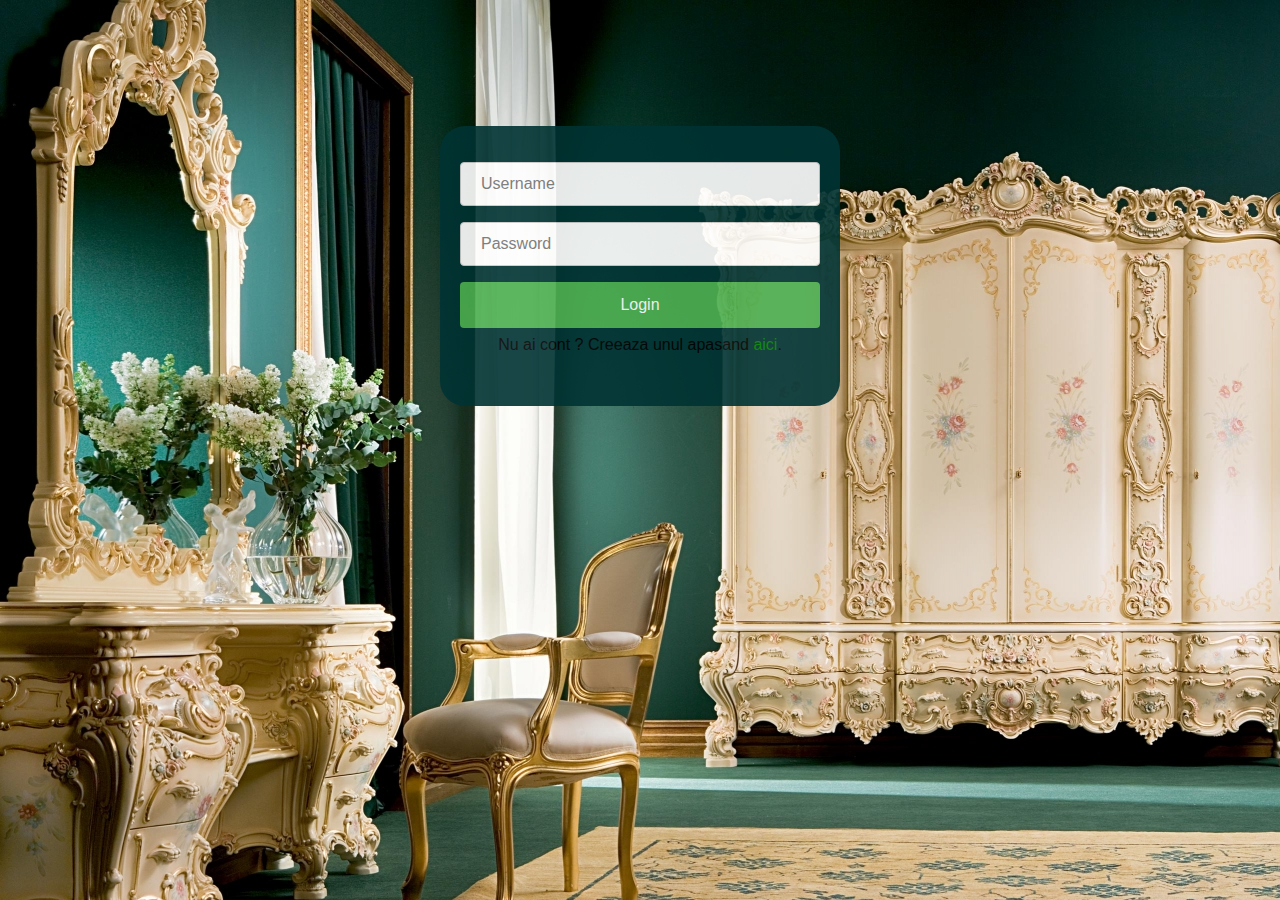
<file: index.html>
<html>
<head>
<link rel="icon" type="image/png" href="image/login.png">
<link rel="stylesheet" type="text/css" href="css/login.css">
<title>Login</title>
</head>
<body>
<div class="log_win">
<form action="/DulApp/Login.php" method="post">
		<input type="text" name="username" placeholder="Username" required><br>
		<input type="password" name="password" placeholder="Password"  required pattern="(?=.*\d).{7,}"
		 title="Must contain at least one number and at least 7 or more characters"><br>
		<input type="submit" value="Login">
		<p>Nu ai cont ? Creeaza unul apasand <a href="Singup.html">aici</a>.</p>
</form>
</div>
</body>
</html>
</file>
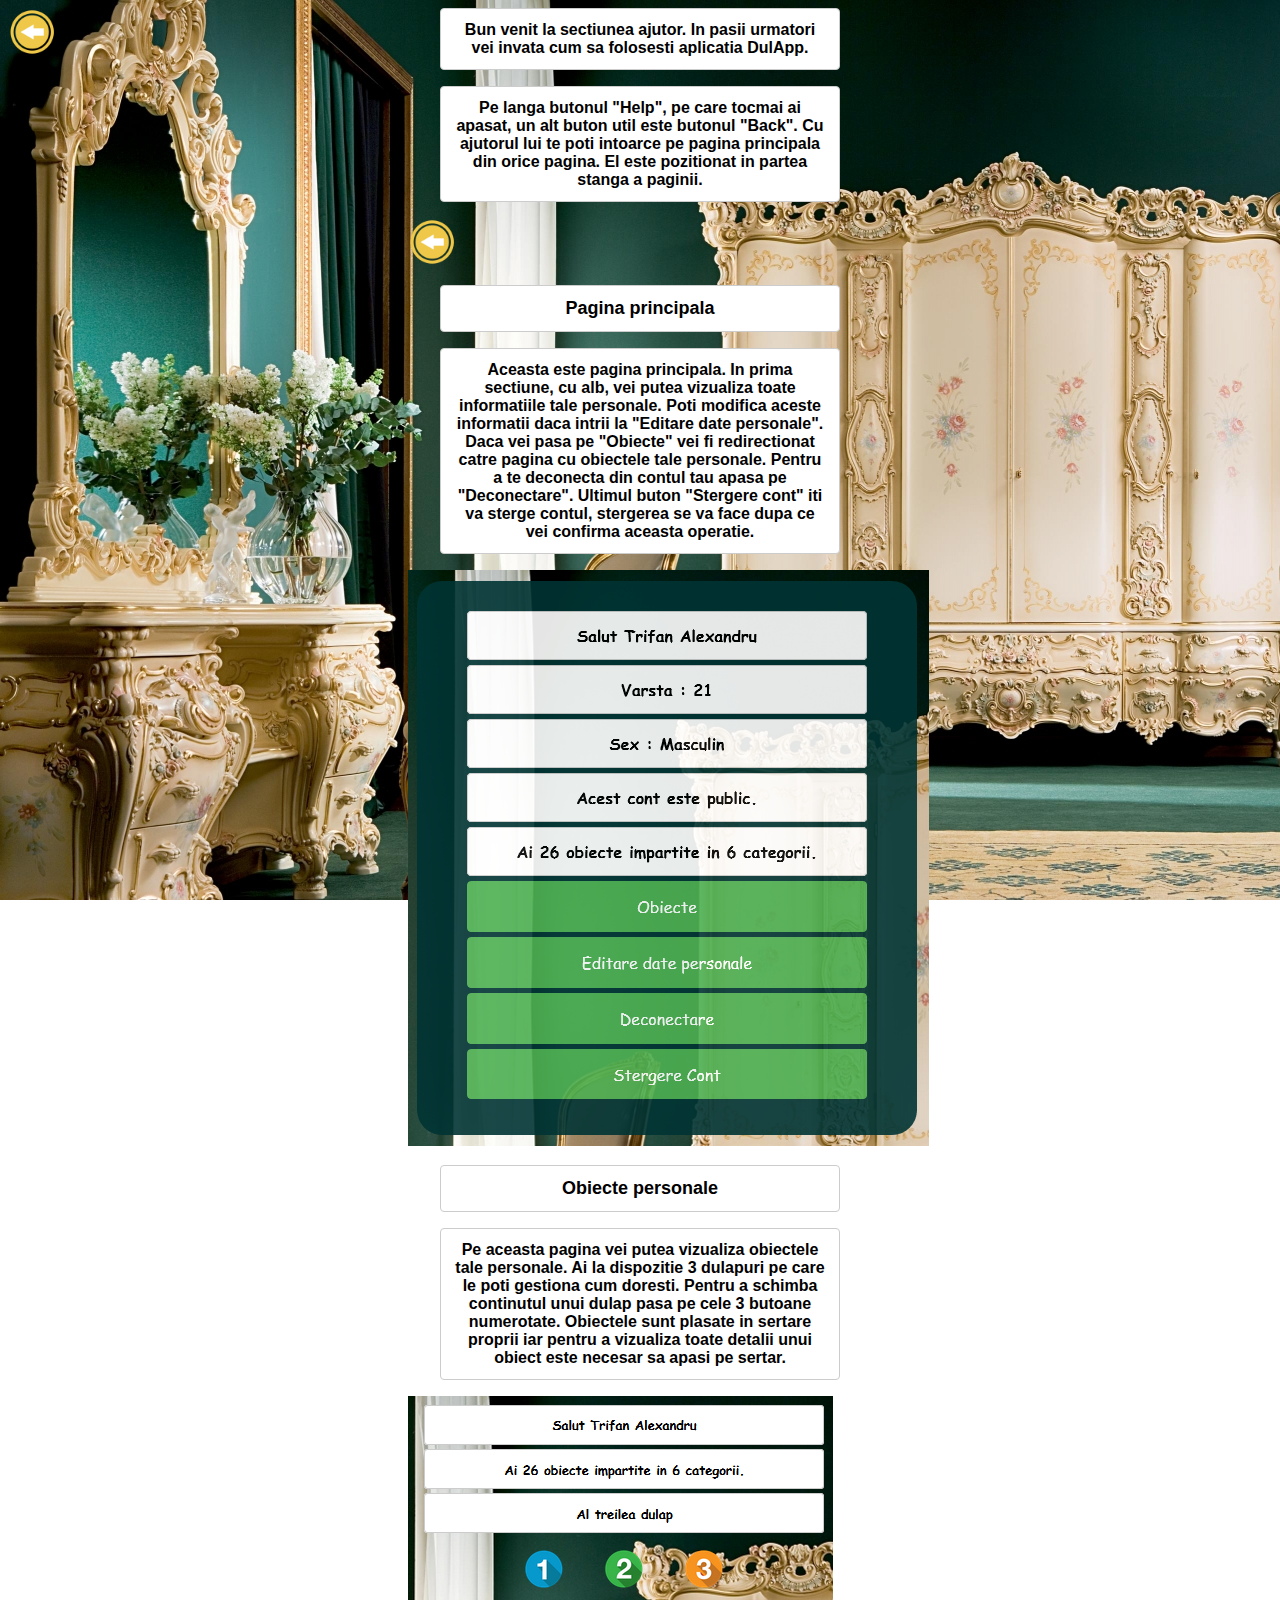
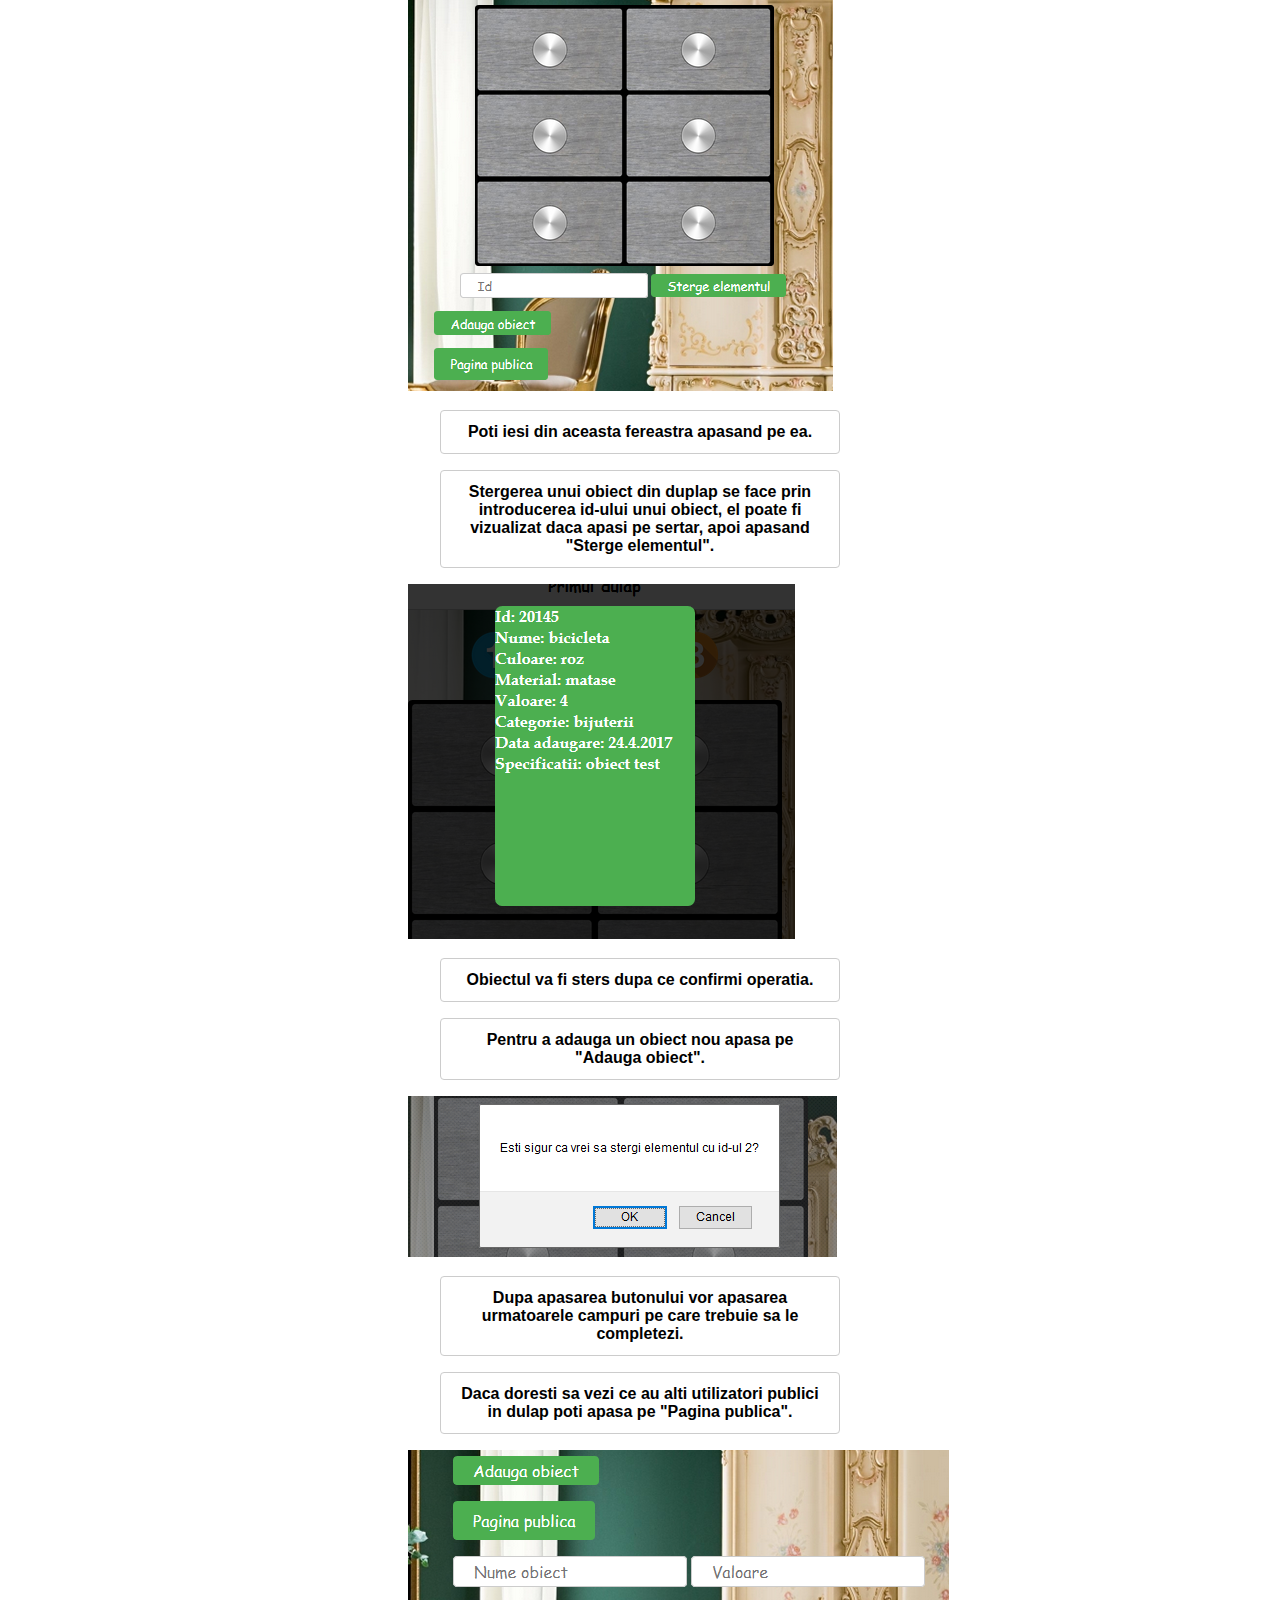
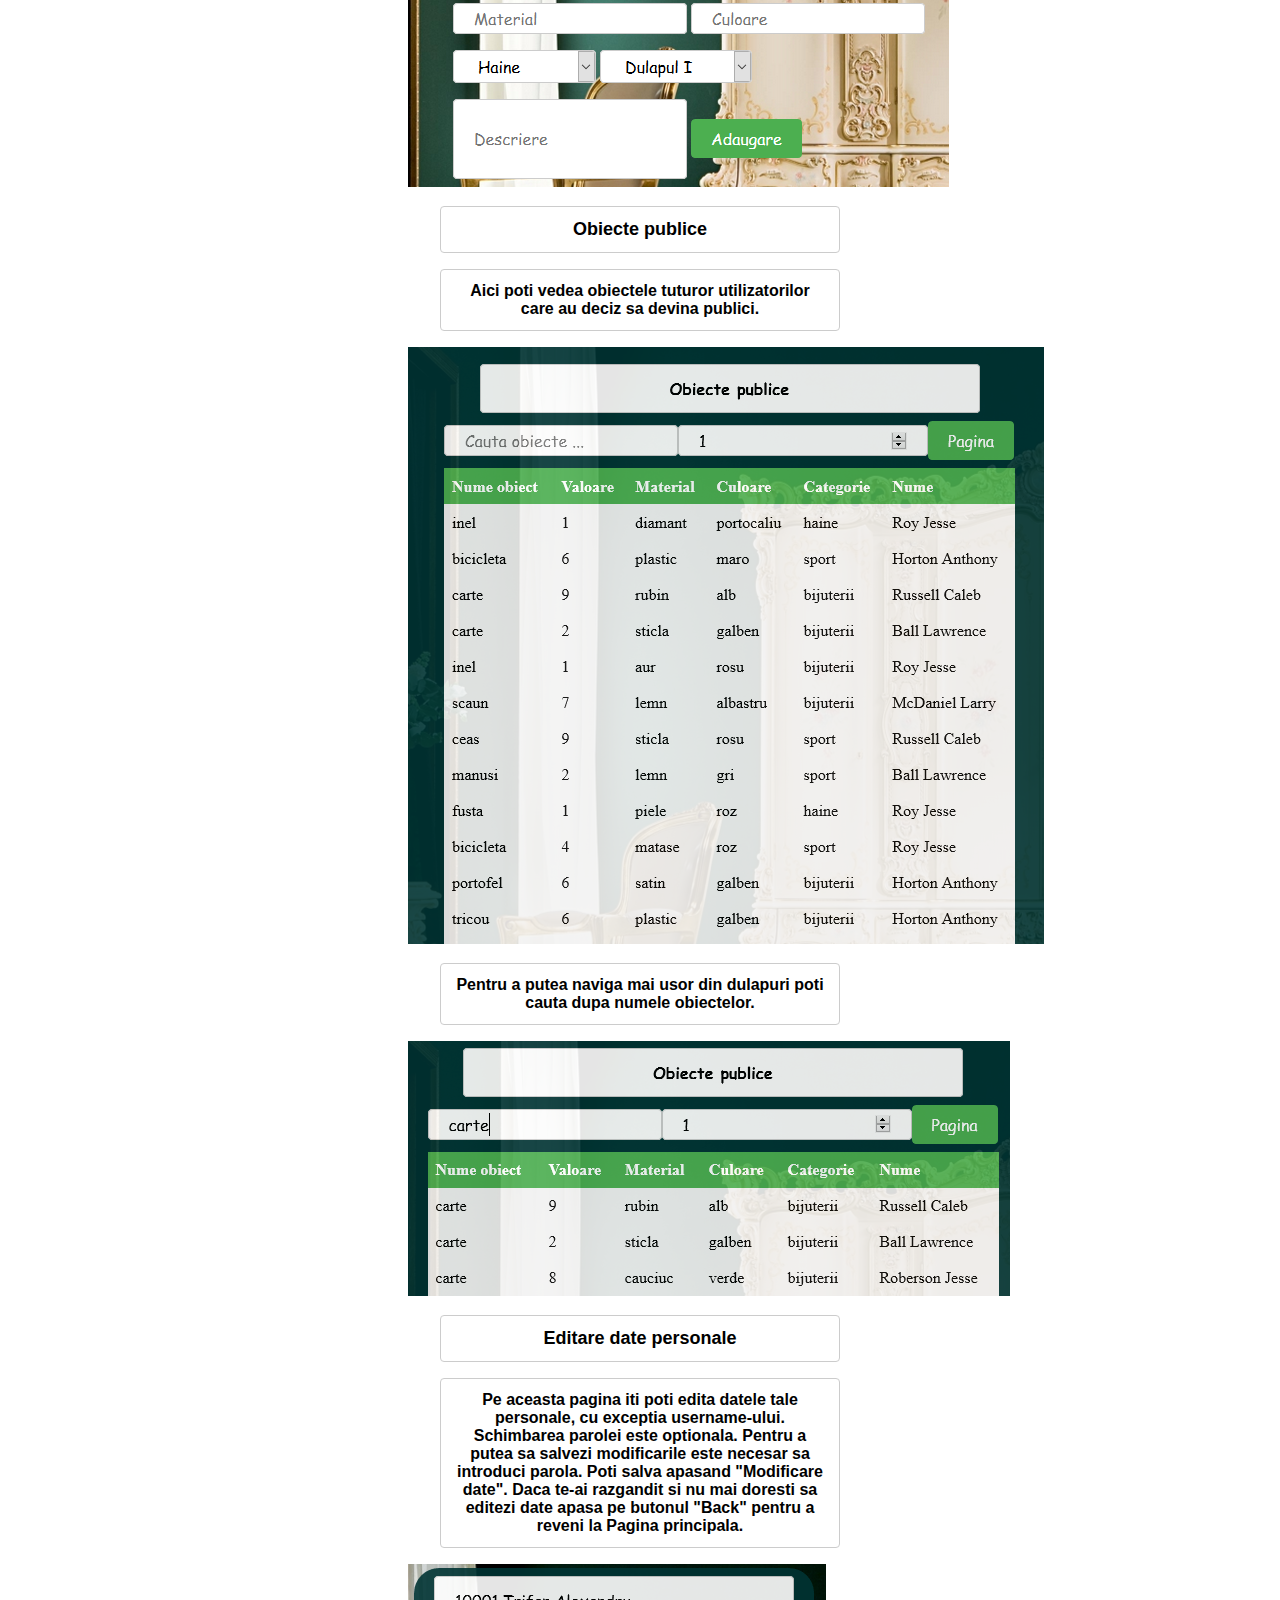
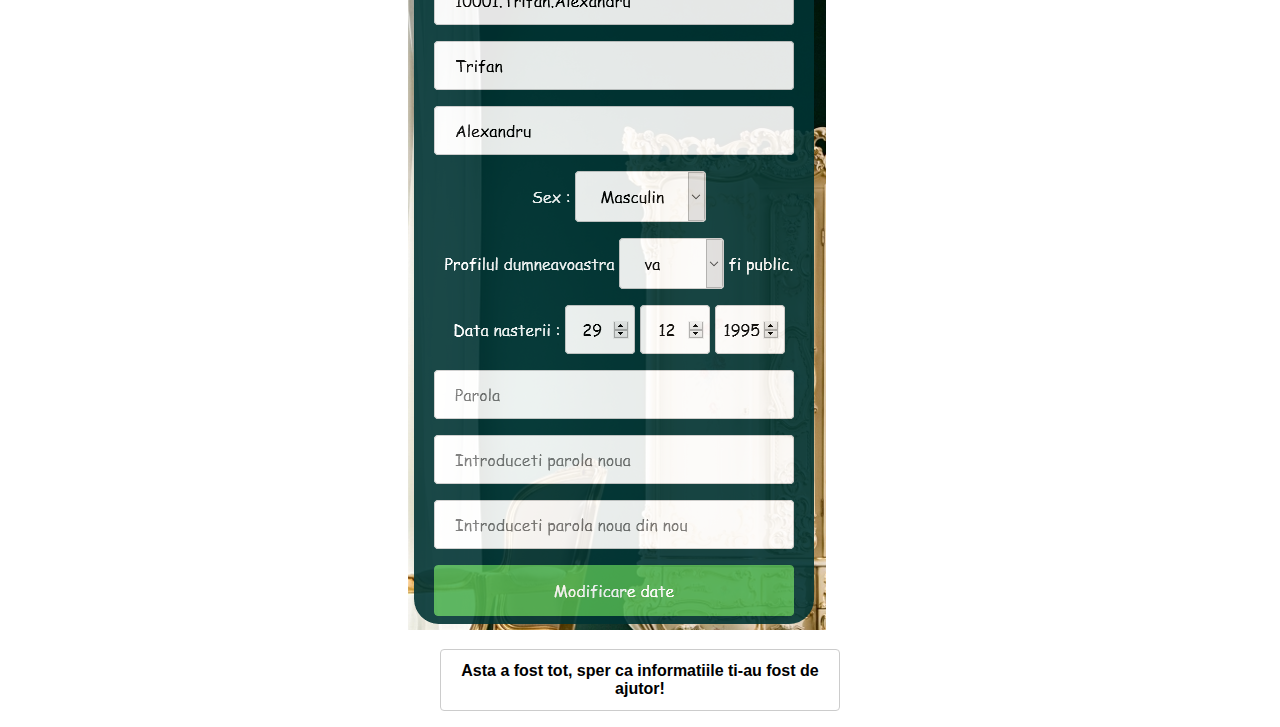
<file: help.html>
<!DOCTYPE html>
<html>
<head>
<title>Help</title>
<link rel="icon" type="image/png" href="image/icon.png">
<link rel="stylesheet" type="text/css" href="css/help.css">
</head>
<body>
<div id="body">
<div id="back" >
		<form action="/DulApp/Login.php" method="post">
		<input type="hidden" name="r" value=1>
		<input type="image" src="image/back.png" alt="Submit"  width="48" height="48">
		</form>
</div>
<p>Bun venit la sectiunea ajutor. In pasii urmatori vei invata cum sa folosesti aplicatia DulApp.</p>
<div>

<p>Pe langa butonul "Help", pe care tocmai ai apasat, un alt buton util este butonul "Back". Cu ajutorul lui te poti intoarce pe pagina principala din orice pagina. El este pozitionat in partea stanga a paginii. </p>
<img  src="image/back.png"  width="48" height="48">
</div>
<div>
<p><font size="4">Pagina principala</font><br></p>
<p>Aceasta este pagina principala. In prima sectiune, cu alb, vei putea vizualiza toate informatiile tale personale. Poti modifica aceste informatii daca intrii la "Editare date personale". Daca vei pasa pe "Obiecte" vei fi redirectionat catre pagina cu obiectele tale personale. Pentru a te deconecta din contul tau apasa pe "Deconectare". Ultimul buton "Stergere cont" iti va sterge contul, stergerea se va face dupa ce vei confirma aceasta operatie.</p>
<img src="image/info.png">
</div>
<div>
<p><font size="4">Obiecte personale</font><br></p>
<p>Pe aceasta pagina vei putea vizualiza obiectele tale personale. Ai la dispozitie 3 dulapuri pe care le poti gestiona cum doresti. Pentru a schimba continutul unui dulap pasa pe cele 3 butoane numerotate. Obiectele sunt plasate in sertare proprii iar pentru a vizualiza toate detalii unui obiect este necesar sa apasi pe sertar. </p>
<img src="image/detalii.png">
<p>Poti iesi din aceasta fereastra apasand pe ea.</p>
<p>Stergerea unui obiect din duplap se face prin introducerea id-ului unui obiect, el poate fi vizualizat daca apasi pe sertar, apoi apasand "Sterge elementul".</p>
<img src="image/detaliiob.png">
<p>Obiectul va fi sters dupa ce confirmi operatia.</p>
<p>Pentru a adauga un obiect nou apasa pe "Adauga obiect".</p>
<img src="image/confirma.png">
<p>Dupa apasarea butonului vor apasarea urmatoarele campuri pe care trebuie sa le completezi.</p>
<p>Daca doresti sa vezi ce au alti utilizatori publici in dulap poti apasa pe "Pagina publica".</p>
<img src="image/adaugaob.png">
</div>
<div>
<p><font size="4">Obiecte publice</font><br></p>
<p>Aici poti vedea obiectele tuturor utilizatorilor care au deciz sa devina publici. </p>
<img src="image/obpub.png">
<p>Pentru a putea naviga mai usor din dulapuri poti cauta dupa numele obiectelor.</p> 
<img src="image/cautare.png">
</div>
<div>
<p><font size="4">Editare date personale</font><br></p>
<p>Pe aceasta pagina iti poti edita datele tale personale, cu exceptia username-ului. Schimbarea parolei este optionala. Pentru a putea sa salvezi modificarile este necesar sa introduci parola. Poti salva apasand "Modificare date". Daca te-ai razgandit si nu mai doresti sa editezi date apasa pe butonul "Back" pentru a reveni la Pagina principala.</p>
<img src="image/modificare.png">
</div>
<p>Asta a fost tot, sper ca informatiile ti-au fost de ajutor!</p>
</div>
</body>
</html>
</file>
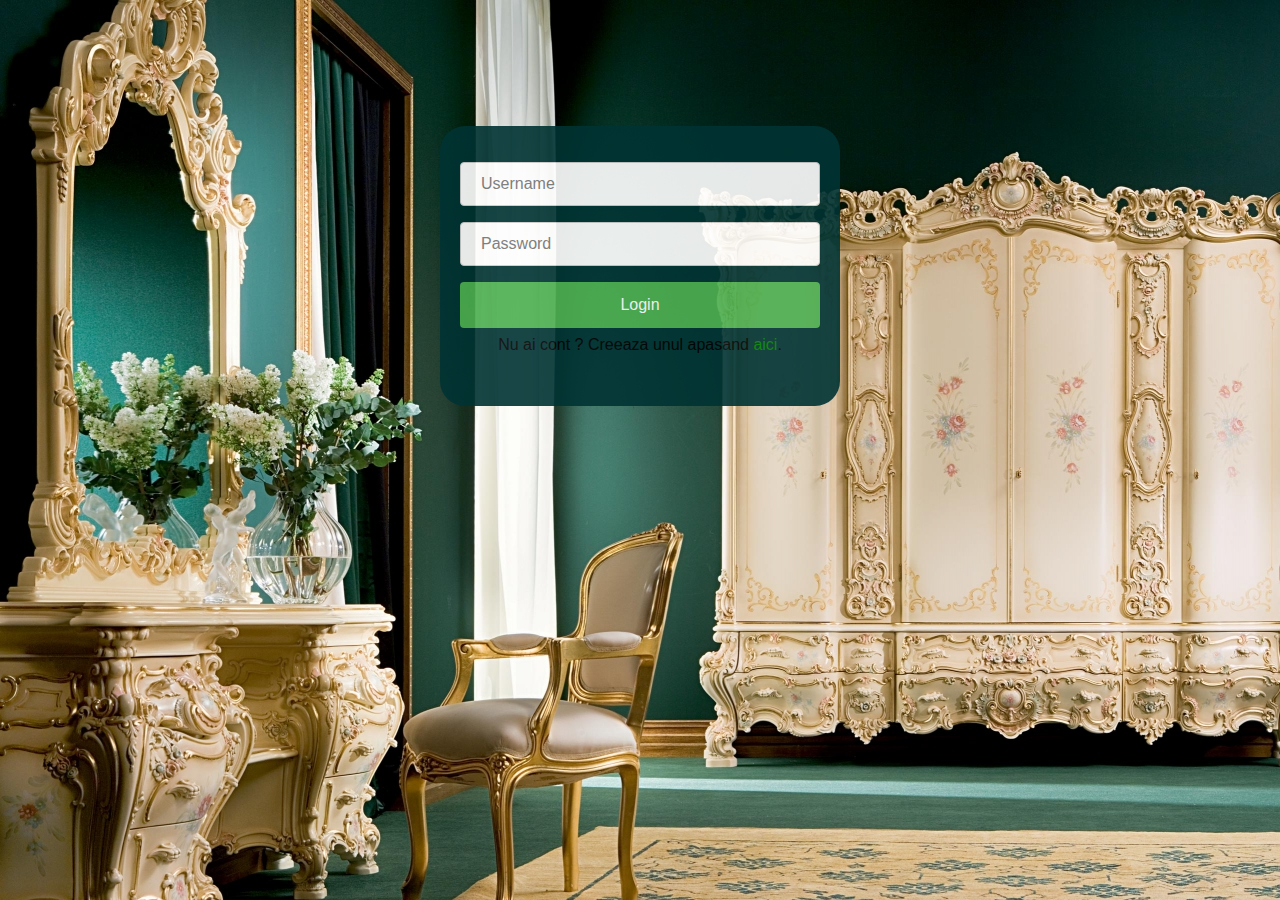
<file: Login.html>
<html>
<head>
<link rel="icon" type="image/png" href="image/login.png">
<link rel="stylesheet" type="text/css" href="css/login.css">
<title>Login</title>
</head>
<body>
<div class="log_win">
<form action="/DulApp/Login.php" method="post">
		<input type="text" name="username" placeholder="Username" required><br>
		<input type="password" name="password" placeholder="Password"  required pattern="(?=.*\d).{7,}"
		 title="Must contain at least one number and at least 7 or more characters"><br>
		<input type="submit" value="Login">
		<p>Nu ai cont ? Creeaza unul apasand <a href="Singup.html">aici</a>.</p>
</form>
</div>
</body>
</html>
</file>
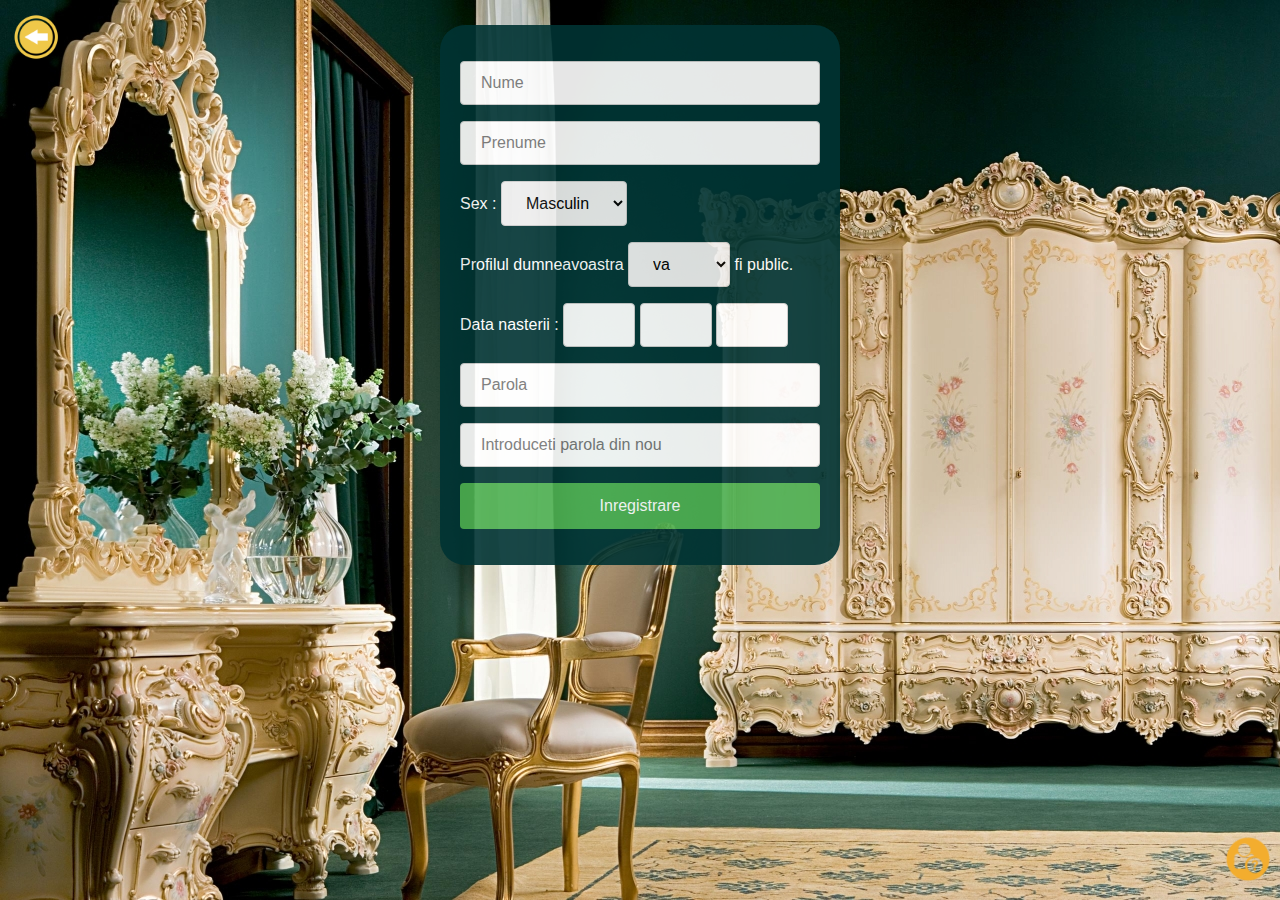
<file: Singup.html>
<!DOCTYPE html>
<html>
<head>
<link rel="icon" type="image/png" href="image/icon.png">
<link rel="stylesheet" type="text/css" href="css/singup.css">
<title>Singup</title>
</head>
<body>
	<div id="back" >
		<form action="/DulApp/index.php" method="post">
		<input type="hidden" name="r" value=1>
		<input type="image" src="image/back.png" alt="Submit"  width="48" height="48">
		</form>
</div>
<div class="log_win">
<form action="/DulApp/Singup.php" method="post">
		<input type="text" name="nume" placeholder="Nume" required><br>
		<input type="text" name="prenume" placeholder="Prenume" required><br>
		<p>Sex : <select name="sex" id="sex">
			<option value="masculin" selected>Masculin</option>
			<option value="feminin">Feminin</option>
		</select><br>
		Profilul dumneavoastra <select name="pub" id="pub">
			<option value="da" selected>va</option>
			<option value="nu">nu va</option>
		</select> fi public.<br>
		Data nasterii :	
		<input type="number" name="zi" min="1" max="31" required>
		<input type="number" name="luna" min="1" max="12" required>
		<input type="number" name="an" min="1917" max="2003" required></p>
		<input type="password" name="password1" placeholder="Parola" required pattern="(?=.*\d).{7,}"
		 title="Must contain at least one number and at least 7 or more characters"><br>
		<input type="password" name="password2" placeholder="Introduceti parola din nou" required pattern="(?=.*\d).{7,}"
		 title="Must contain at least one number and at least 7 or more characters"><br>
		<input type="submit" value="Inregistrare">	
</form>
</div>
<div id="help" >
		<form action="/DulApp/help.html" method="post">
		<input type="image" src="image/help.png" alt="Submit"  width="48" height="48">
		</form>
</div>
</body> 
</html>
</file>
<file: css/login.css>
body 
{
    background-image: url("../image/background1.jpg");
    background-repeat: no-repeat;
    background-attachment: fixed;
	background-size: cover;
}
.log_win
{
	position: relative;
    margin-left:auto;
	margin-right:auto;
	margin-top:10%;
	opacity:0.9;
	background-color: rgb(0, 51, 51); 
	width: 400px;
    height: 280px;
	border-radius: 25px;
}
form
{
	position: absolute;
	margin-top:7%;
	margin-left:5%;
	margin-right:5%;
	width: 90%;
}
input[type=text],[type=password], select {
    width: 100%;
    padding: 12px 20px;
    margin: 8px 0;
    display: inline-block;
    border: 1px solid #ccc;
    border-radius: 4px;
    box-sizing: border-box;
	font-family: "Comic Sans MS", cursive, sans-serif; 
	font-size:16px;
}
input[type=submit] {
    width: 100%;
    background-color: #4CAF50;
    color: white;
    padding: 14px 20px;
    margin: 8px 0;
    border: none;
    border-radius: 4px;
    cursor: pointer;
	font-family: "Comic Sans MS", cursive, sans-serif;
	font-size:16px;
}
input[type=submit]:hover {
    background-color: #45a049;
}
p
{
	margin-top: 0;
	margin-left:auto;
	margin-right:auto;
	text-align:center;
	width: 90%;
	font-family: "Comic Sans MS", cursive, sans-serif; 	
}
a:link {
    color: green;
	text-decoration: none;
}
a:hover {
    color: white;
	text-decoration: none;
}
#help
{
	position:fixed;
	bottom:10px;
	right:10px;
}
</file>
<file: css/help.css>
body 
{
    background-image: url("../image/background1.jpg");
    background-repeat: no-repeat;
    background-attachment: fixed;
	background-size: cover;
}
#body
{
	width=80%;
	
}
p
{
	margin-left:auto;
	margin-right:auto;
	margin-top:5px;
	width: 400px;
    padding: 12px;
	background-color: white ;
    display: block;
    border: 1px solid #ccc;
    border-radius: 4px;
    box-sizing: border-box;
	font-family: "Comic Sans MS", cursive, sans-serif; 
	font-size:16px;
	font-weight: bold;
	text-align: center;
}
#back
{
	width:100px;
	float:left;
}
.img
{
	margin-bottom:15px;
	width:100%;
	height:400px;
}
img
{
	position:relative;
	margin-bottom:10px;
	margin-left:400px;
}
</file>
<file: css/singup.css>
body 
{
    background-image: url("../image/background1.jpg");
    background-repeat: no-repeat;
    background-attachment: fixed;
	background-size: cover;
}
.log_win
{
	position: relative;
    margin-left:auto;
	margin-right:auto;
	margin-top:2%;
	opacity:0.9;
	background-color: rgb(0, 51, 51); 
	width: 400px;
    height: auto;
	border-radius: 25px;
}
form
{
	position: relative;
	padding:7% 5% 7% 5%;
	width: 90%;
}
input[type=text],[type=password]
{
    width: 100%;
    padding: 12px 20px;
    margin: 8px 0;
    display: inline-block;
    border: 1px solid #ccc;
    border-radius: 4px;
    box-sizing: border-box;
	font-family: "Comic Sans MS", cursive, sans-serif; 
	font-size:16px;
}
input[type=number]
{
    width: 20%;
    padding: 12px 5px;
    margin: 8px 0;
    display: inline-block;
    border: 1px solid #ccc;
    border-radius: 4px;
    box-sizing: border-box;
	font-family: "Comic Sans MS", cursive, sans-serif; 
	font-size:16px;
	text-align:center;
}
#sex
{
    width: auto;
    padding: 12px 20px;
    margin: 8px 0;
    display: inline-block;
    border: 1px solid #ccc;
    border-radius: 4px;
    box-sizing: border-box;
	font-family: "Comic Sans MS", cursive, sans-serif; 
	font-size:16px;
}
#pub
{
    width: auto;
    padding: 12px 20px;
    margin: 8px 0;
    display: inline-block;
    border: 1px solid #ccc;
    border-radius: 4px;
    box-sizing: border-box;
	font-family: "Comic Sans MS", cursive, sans-serif; 
	font-size:16px;
}
input[type=submit] {
    width: 100%;
    background-color: #4CAF50;
    color: white;
    padding: 14px 20px;
    margin: 8px 0;
    border: none;
    border-radius: 4px;
    cursor: pointer;
	font-family: "Comic Sans MS", cursive, sans-serif;
	font-size:16px;
}
input[type=submit]:hover {
    background-color: #45a049;
}
p
{
	margin-top: 0;
	margin-bottom:0;
	text-align:left;
	font-family: "Comic Sans MS", cursive, sans-serif; 
	color:white;
}
a:link {
    color: green;
	text-decoration: none;
}
a:hover {
    color: white;
	text-decoration: none;
}
#help
{
	position:fixed;
	bottom:10px;
	right:10px;
}
#back
{
	position:fixed;
	top:10px;
	left:10px;
}
</file>
